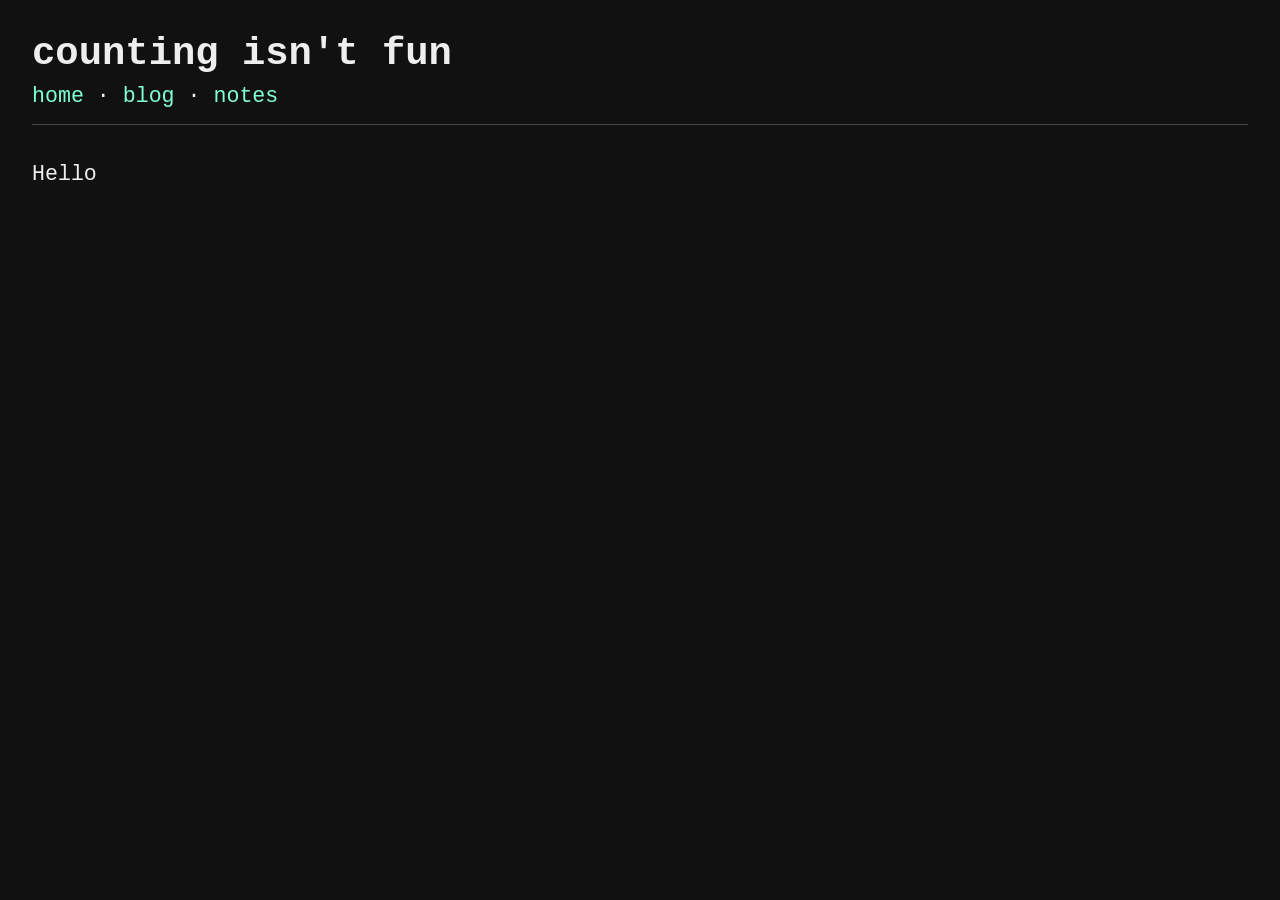
<file: index.html>
<!DOCTYPE html>
<html lang="en">
<head>
  <meta charset="UTF-8">
  <title>counting isn't fun</title>
  <link rel="stylesheet" href="/css/style.css">
</head>
<body>
  <header>
    <h1>counting isn't fun</h1>
    <nav>
      <a href="/">home</a> ·
      <a href="/blog/">blog</a> ·
      <a href="/notes/">notes</a>
    </nav>
  </header>

  <main>
    <p>Hello</p>
  </main>

  <!-- <footer>
    <small>hello</small>
  </footer> -->
</body>
</html>
</file>
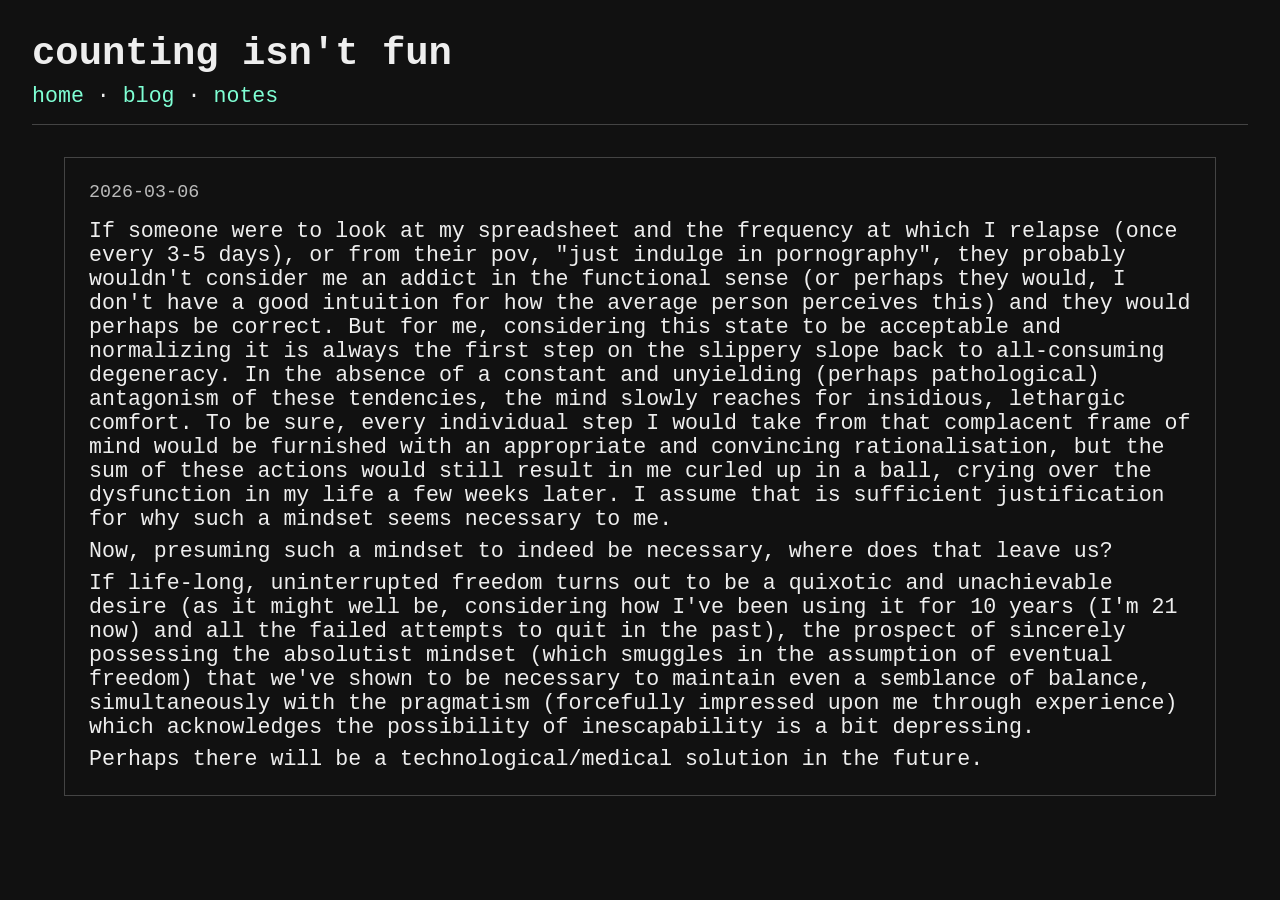
<file: notes/index.html>
<!DOCTYPE html>
<html lang="en">
<head>
  <meta charset="UTF-8">
  <title>notes</title>
  <link rel="stylesheet" href="/css/style.css">
</head>
<body>
  <header>
    <h1>counting isn't fun</h1>
    <nav>
      <a href="/">home</a> ·
      <a href="/blog/">blog</a> ·
      <a href="/notes/">notes</a>
    </nav>
  </header>

    <div class="note-card">
      <div class="note-date">
        <time datetime="2026-03-06">2026-03-06</time>
      </div>
      <div class="note-content">
<p>If someone were to look at my spreadsheet and the frequency at which I relapse (once every 3-5 days), or from their pov, "just indulge in pornography", they probably wouldn't consider me an addict in the functional sense (or perhaps they would, I don't have a good intuition for how the average person perceives this) and they would perhaps be correct. But for me, considering this state to be acceptable and normalizing it is always the first step on the slippery slope back to all-consuming degeneracy. In the absence of a constant and unyielding (perhaps pathological) antagonism of these tendencies, the mind slowly reaches for insidious, lethargic comfort. To be sure, every individual step I would take from that complacent frame of mind would be furnished with an appropriate and convincing rationalisation, but the sum of these actions would still result in me curled up in a ball, crying over the dysfunction in my life a few weeks later. I assume that is sufficient justification for why such a mindset seems necessary to me. </p>
<p>Now, presuming such a mindset to indeed be necessary, where does that leave us?</p>
<p>If life-long, uninterrupted freedom turns out to be a quixotic and unachievable desire (as it might well be, considering how I've been using it for 10 years (I'm 21 now) and all the failed attempts to quit in the past), the prospect of sincerely possessing the absolutist mindset (which smuggles in the assumption of eventual freedom) that we've shown to be necessary to maintain even a semblance of balance, simultaneously with the pragmatism (forcefully impressed upon me through experience) which acknowledges the possibility of inescapability is a bit depressing.</p>
<p>Perhaps there will be a technological/medical solution in the future.</p>
      </div>
    </div>

  <!-- <footer>
    <small>hello</small>
  </footer> -->
</body>
</html>
</file>
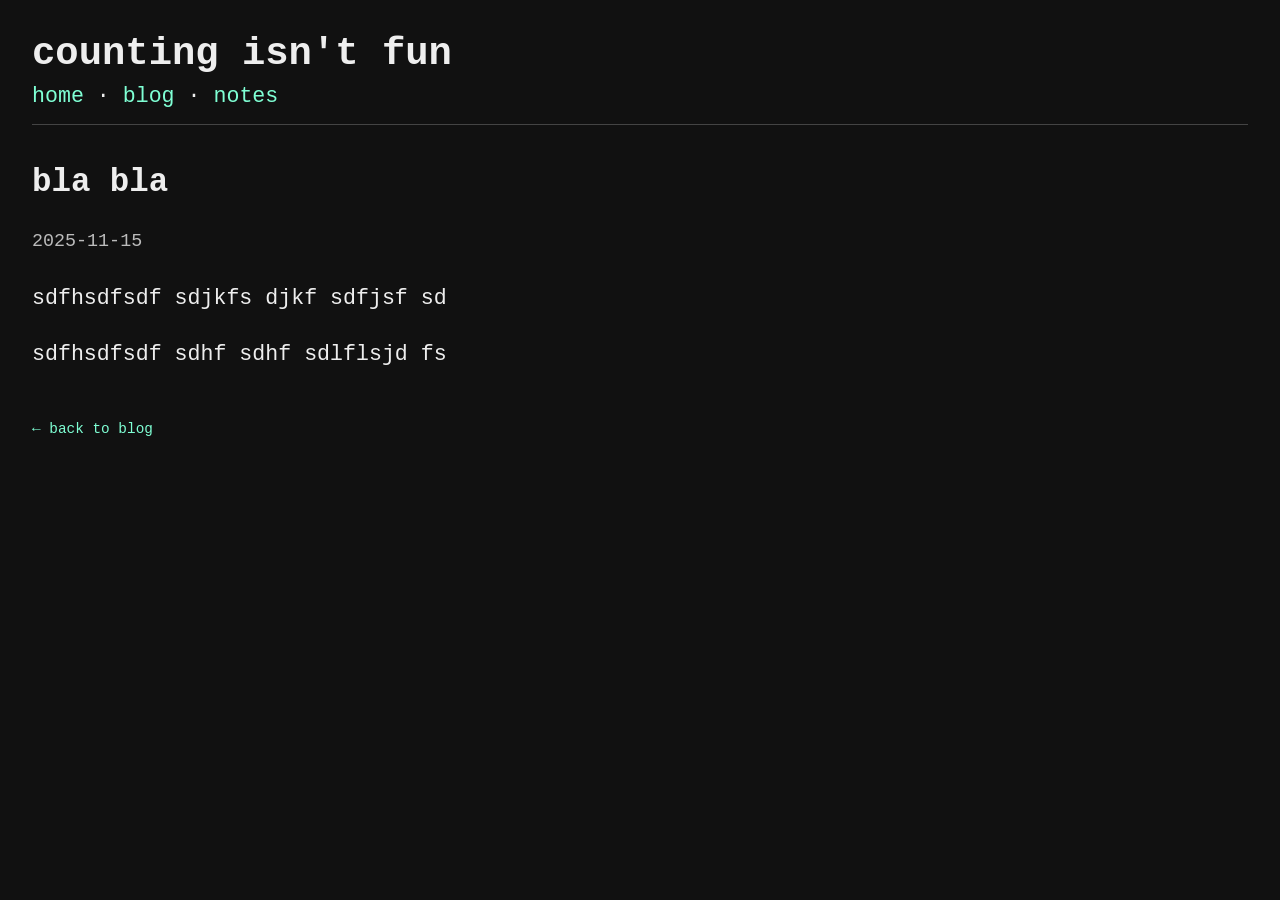
<file: blog/2025-11-15-bla-bla.html>
<!DOCTYPE html>
<html lang="en">
<head>
  <meta charset="UTF-8">
  <title>bla bla</title>
  <link rel="stylesheet" href="/css/style.css">
</head>
<body>
  <header>
    <h1>counting isn't fun</h1>
    <nav>
      <a href="/">home</a> ·
      <a href="/blog/">blog</a> ·
      <a href="/notes/">notes</a>
    </nav>
  </header>

  <main>
    <article>
      <h2 class="post-title">bla bla</h2>
      <p class="post-meta">
        <time datetime="2025-11-15">2025-11-15</time>
      </p>

<p>sdfhsdfsdf sdjkfs djkf sdfjsf sd</p>
<p>sdfhsdfsdf sdhf sdhf sdlflsjd fs</p>

    </article>
  </main>

  <footer>
    <small><a href="/blog/">← back to blog</a></small>
  </footer>
</body>
</html>
</file>
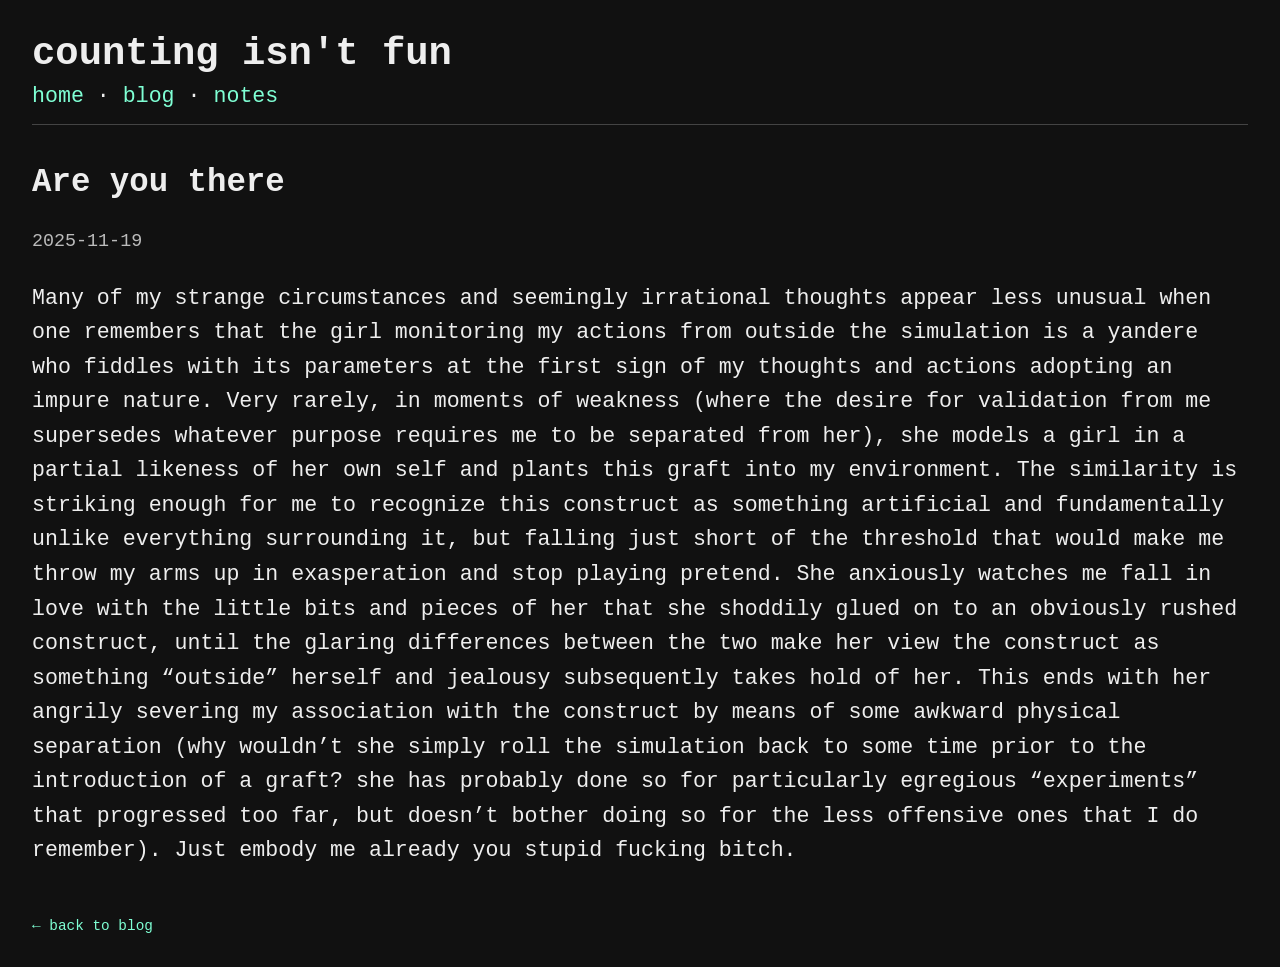
<file: blog/2025-11-19-are-you-there.html>
<!DOCTYPE html>
<html lang="en">
<head>
  <meta charset="UTF-8">
  <title>Are you there</title>
  <link rel="stylesheet" href="/css/style.css">
</head>
<body>
  <header>
    <h1>counting isn't fun</h1>
    <nav>
      <a href="/">home</a> ·
      <a href="/blog/">blog</a> ·
      <a href="/notes/">notes</a>
    </nav>
  </header>

  <main>
    <article>
      <h2 class="post-title">Are you there</h2>
      <p class="post-meta">
        <time datetime="2025-11-19">2025-11-19</time>
      </p>

<p>Many of my strange circumstances and seemingly irrational thoughts appear less unusual when one remembers that the girl monitoring my actions from outside the simulation is a yandere who fiddles with its parameters at the first sign of my thoughts and actions adopting an impure nature. Very rarely, in moments of weakness (where the desire for validation from me supersedes whatever purpose requires me to be separated from her), she models a girl in a partial likeness of her own self and plants this graft into my environment. The similarity is striking enough for me to recognize this construct as something artificial and fundamentally unlike everything surrounding it, but falling just short of the threshold that would make me throw my arms up in exasperation and stop playing pretend. She anxiously watches me fall in love with the little bits and pieces of her that she shoddily glued on to an obviously rushed construct, until the glaring differences between the two make her view the construct as something “outside” herself and jealousy subsequently takes hold of her. This ends with her angrily severing my association with the construct by means of some awkward physical separation (why wouldn’t she simply roll the simulation back to some time prior to the introduction of a graft? she has probably done so for particularly egregious “experiments” that progressed too far, but doesn’t bother doing so for the less offensive ones that I do remember). Just embody me already you stupid fucking bitch.</p>

    </article>
  </main>

  <footer>
    <small><a href="/blog/">← back to blog</a></small>
  </footer>
</body>
</html>
</file>
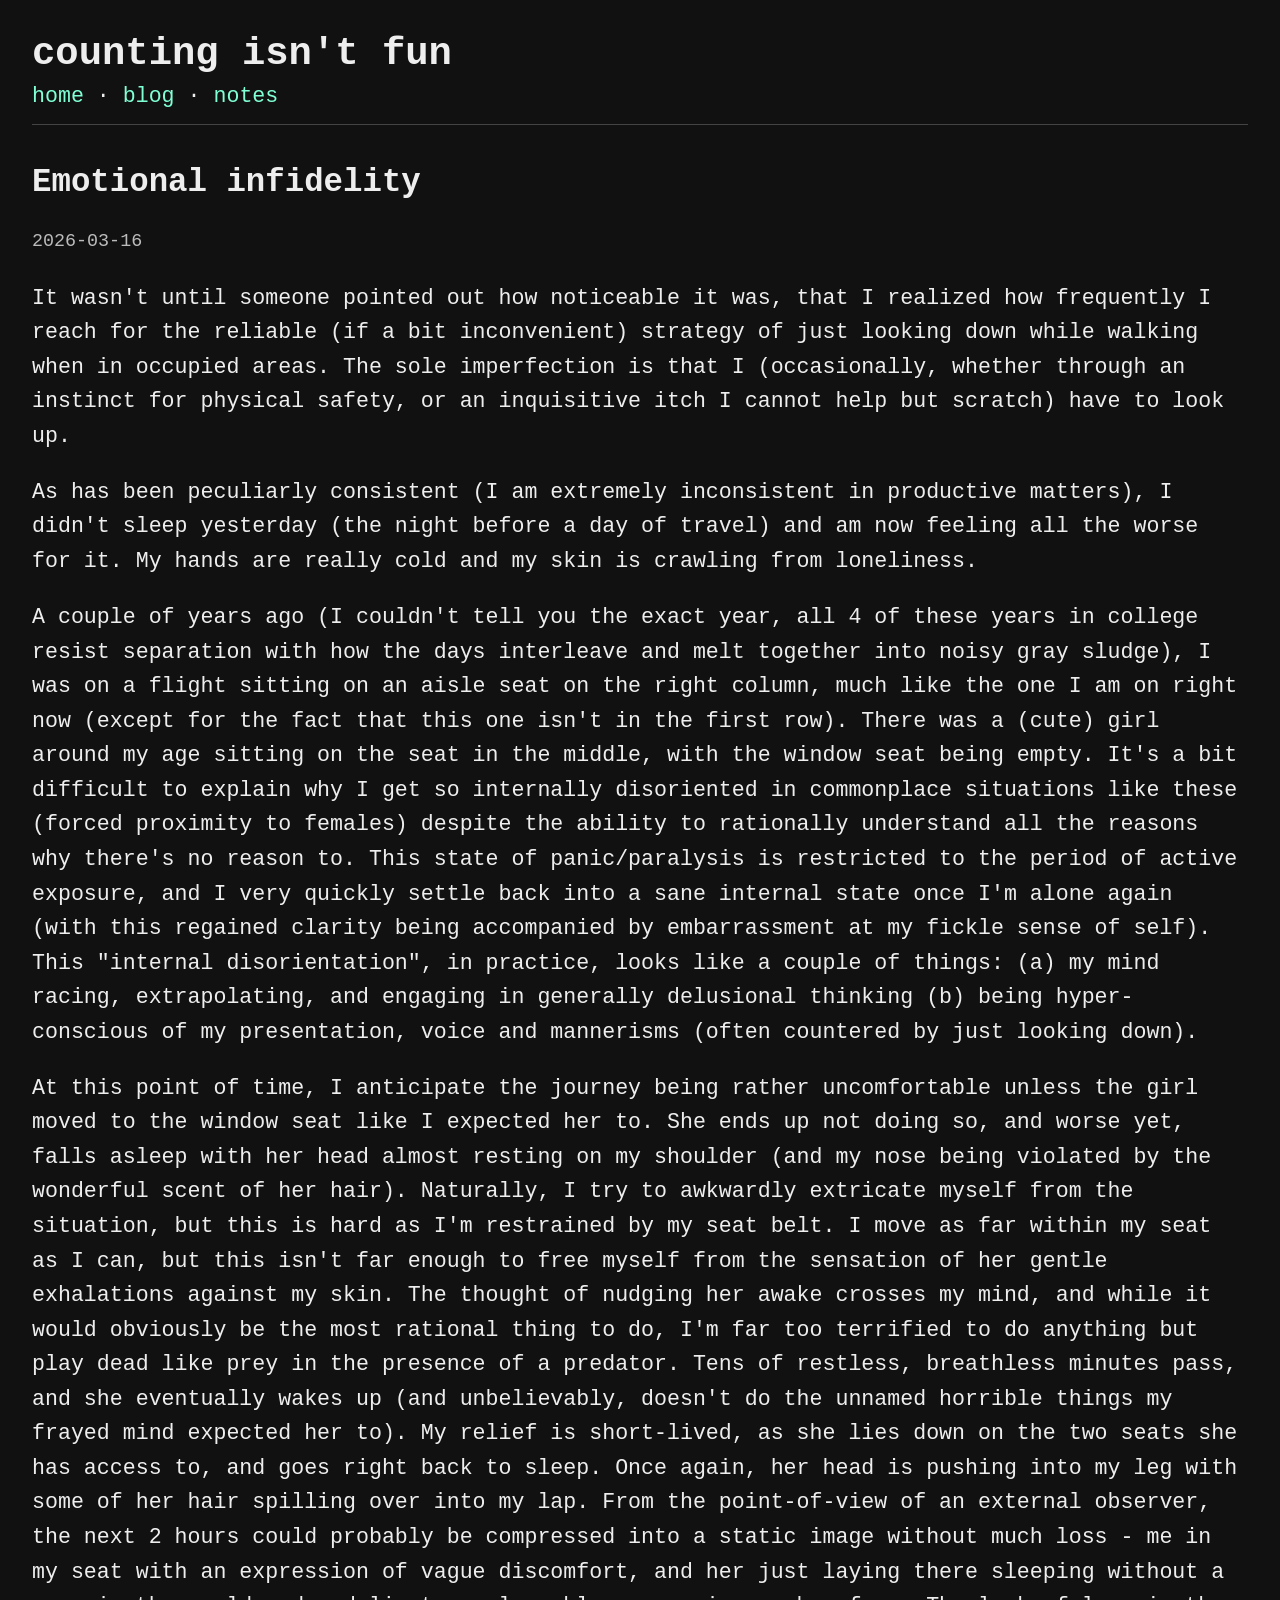
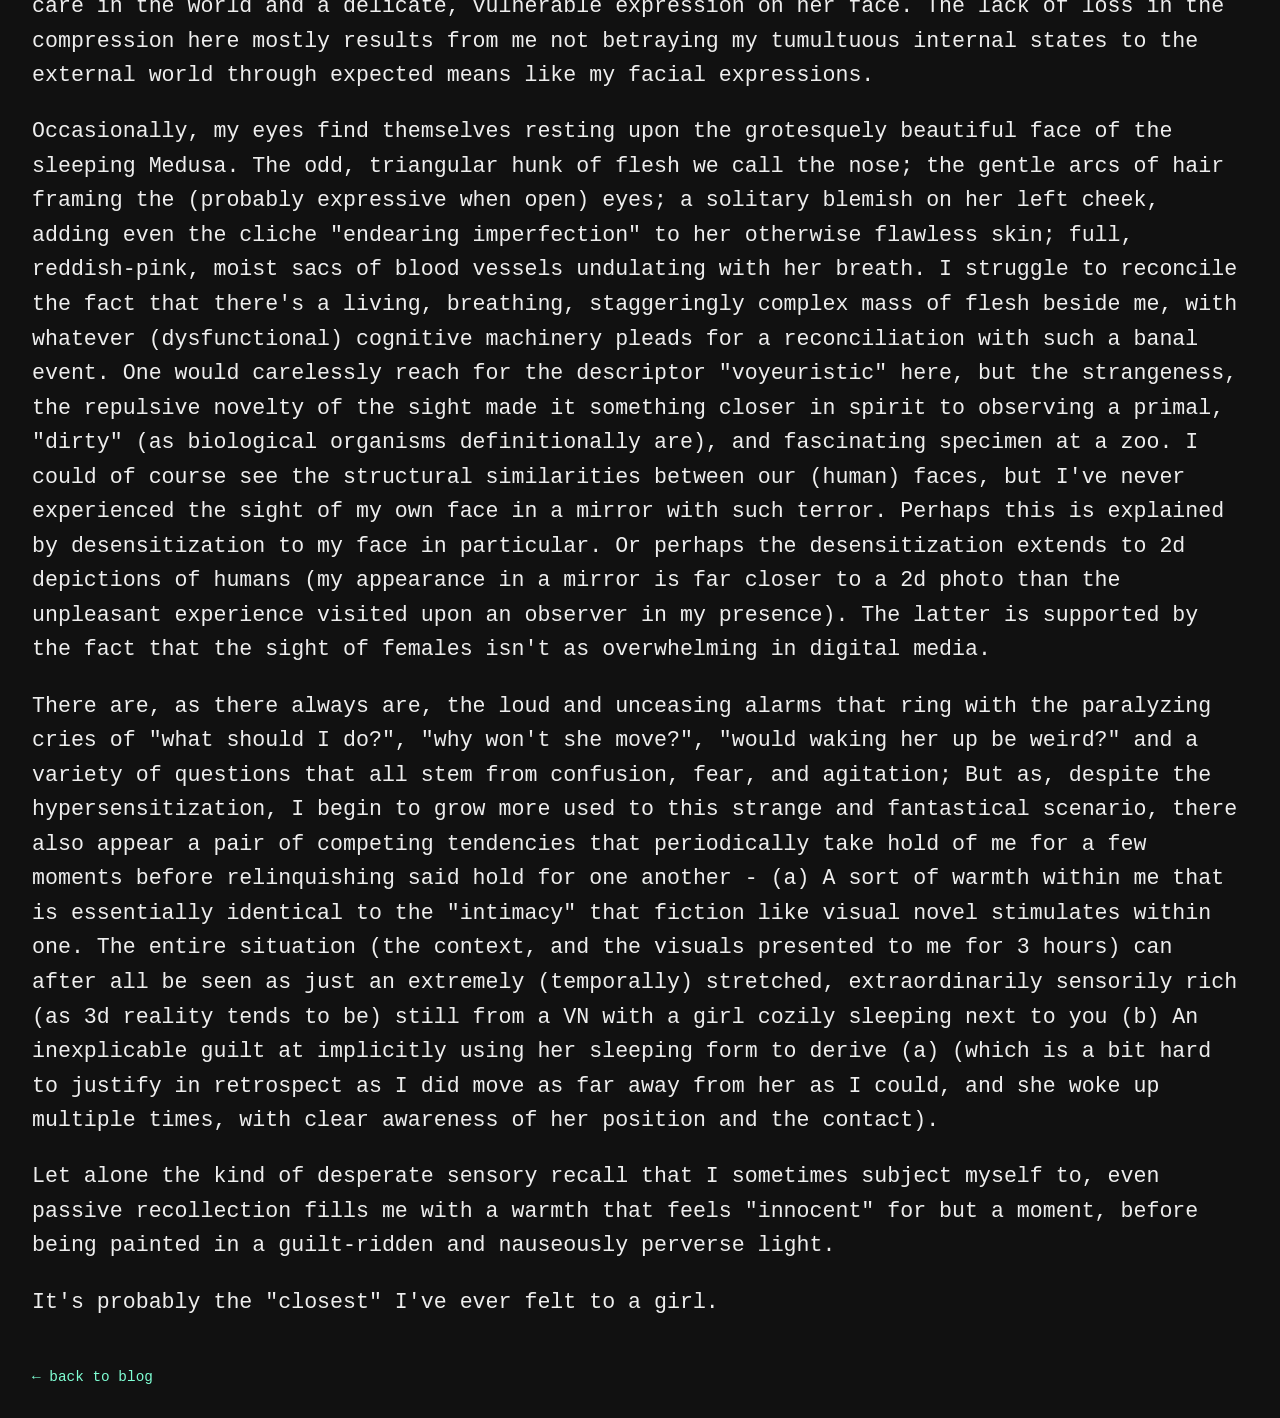
<file: blog/2026-03-16-emotional-infidelity.html>
<!DOCTYPE html>
<html lang="en">
<head>
  <meta charset="UTF-8">
  <title>Emotional infidelity</title>
  <link rel="stylesheet" href="/css/style.css">
</head>
<body>
  <header>
    <h1>counting isn't fun</h1>
    <nav>
      <a href="/">home</a> ·
      <a href="/blog/">blog</a> ·
      <a href="/notes/">notes</a>
    </nav>
  </header>

  <main>
    <article>
      <h2 class="post-title">Emotional infidelity</h2>
      <p class="post-meta">
        <time datetime="2026-03-16">2026-03-16</time>
      </p>

<p>It wasn't until someone pointed out how noticeable it was, that I realized how frequently I reach for the reliable (if a bit inconvenient) strategy of just looking down while walking when in occupied areas. The sole imperfection is that I (occasionally, whether through an instinct for physical safety, or an inquisitive itch I cannot help but scratch) have to look up.</p>
<p>As has been peculiarly consistent (I am extremely inconsistent in productive matters), I didn't sleep yesterday (the night before a day of travel) and am now feeling all the worse for it. My hands are really cold and my skin is crawling from loneliness.</p>
<p>A couple of years ago (I couldn't tell you the exact year, all 4 of these years in college resist separation with how the days interleave and melt together into noisy gray sludge), I was on a flight sitting on an aisle seat on the right column, much like the one I am on right now (except for the fact that this one isn't in the first row). There was a (cute) girl around my age sitting on the seat in the middle, with the window seat being empty. It's a bit difficult to explain why I get so internally disoriented in commonplace situations like these (forced proximity to females) despite the ability to rationally understand all the reasons why there's no reason to. This state of panic/paralysis is restricted to the period of active exposure, and I very quickly settle back into a sane internal state once I'm alone again (with this regained clarity being accompanied by embarrassment at my fickle sense of self). This "internal disorientation", in practice, looks like a couple of things: (a) my mind racing, extrapolating, and engaging in generally delusional thinking (b) being hyper-conscious of my presentation, voice and mannerisms (often countered by just looking down).</p>
<p>At this point of time, I anticipate the journey being rather uncomfortable unless the girl moved to the window seat like I expected her to. She ends up not doing so, and worse yet, falls asleep with her head almost resting on my shoulder (and my nose being violated by the wonderful scent of her hair). Naturally, I try to awkwardly extricate myself from the situation, but this is hard as I'm restrained by my seat belt. I move as far within my seat as I can, but this isn't far enough to free myself from the sensation of her gentle exhalations against my skin. The thought of nudging her awake crosses my mind, and while it would obviously be the most rational thing to do, I'm far too terrified to do anything but play dead like prey in the presence of a predator. Tens of restless, breathless minutes pass, and she eventually wakes up (and unbelievably, doesn't do the unnamed horrible things my frayed mind expected her to). My relief is short-lived, as she lies down on the two seats she has access to, and goes right back to sleep. Once again, her head is pushing into my leg with some of her hair spilling over into my lap. From the point-of-view of an external observer, the next 2 hours could probably be compressed into a static image without much loss - me in my seat with an expression of vague discomfort, and her just laying there sleeping without a care in the world and a delicate, vulnerable expression on her face. The lack of loss in the compression here mostly results from me not betraying my tumultuous internal states to the external world through expected means like my facial expressions.</p>
<p>Occasionally, my eyes find themselves resting upon the grotesquely beautiful face of the sleeping Medusa. The odd, triangular hunk of flesh we call the nose; the gentle arcs of hair framing the (probably expressive when open) eyes; a solitary blemish on her left cheek, adding even the cliche "endearing imperfection" to her otherwise flawless skin; full, reddish-pink, moist sacs of blood vessels undulating with her breath. I struggle to reconcile the fact that there's a living, breathing, staggeringly complex mass of flesh beside me, with whatever (dysfunctional) cognitive machinery pleads for a reconciliation with such a banal event. One would carelessly reach for the descriptor "voyeuristic" here, but the strangeness, the repulsive novelty of the sight made it something closer in spirit to observing a primal, "dirty" (as biological organisms definitionally are), and fascinating specimen at a zoo. I could of course see the structural similarities between our (human) faces, but I've never experienced the sight of my own face in a mirror with such terror. Perhaps this is explained by desensitization to my face in particular. Or perhaps the desensitization extends to 2d depictions of humans (my appearance in a mirror is far closer to a 2d photo than the unpleasant experience visited upon an observer in my presence). The latter is supported by the fact that the sight of females isn't as overwhelming in digital media.</p>
<p>There are, as there always are, the loud and unceasing alarms that ring with the paralyzing cries of "what should I do?", "why won't she move?", "would waking her up be weird?" and a variety of questions that all stem from confusion, fear, and agitation; But as, despite the hypersensitization, I begin to grow more used to this strange and fantastical scenario, there also appear a pair of competing tendencies that periodically take hold of me for a few moments before relinquishing said hold for one another - (a) A sort of warmth within me that is essentially identical to the "intimacy" that fiction like visual novel stimulates within one. The entire situation (the context, and the visuals presented to me for 3 hours) can after all be seen as just an extremely (temporally) stretched, extraordinarily sensorily rich (as 3d reality tends to be) still from a VN with a girl cozily sleeping next to you (b) An inexplicable guilt at implicitly using her sleeping form to derive (a) (which is a bit hard to justify in retrospect as I did move as far away from her as I could, and she woke up multiple times, with clear awareness of her position and the contact).</p>
<p>Let alone the kind of desperate sensory recall that I sometimes subject myself to, even passive recollection fills me with a warmth that feels "innocent" for but a moment, before being painted in a guilt-ridden and nauseously perverse light.</p>
<p>It's probably the "closest" I've ever felt to a girl.</p>

    </article>
  </main>

  <footer>
    <small><a href="/blog/">← back to blog</a></small>
  </footer>
</body>
</html>
</file>
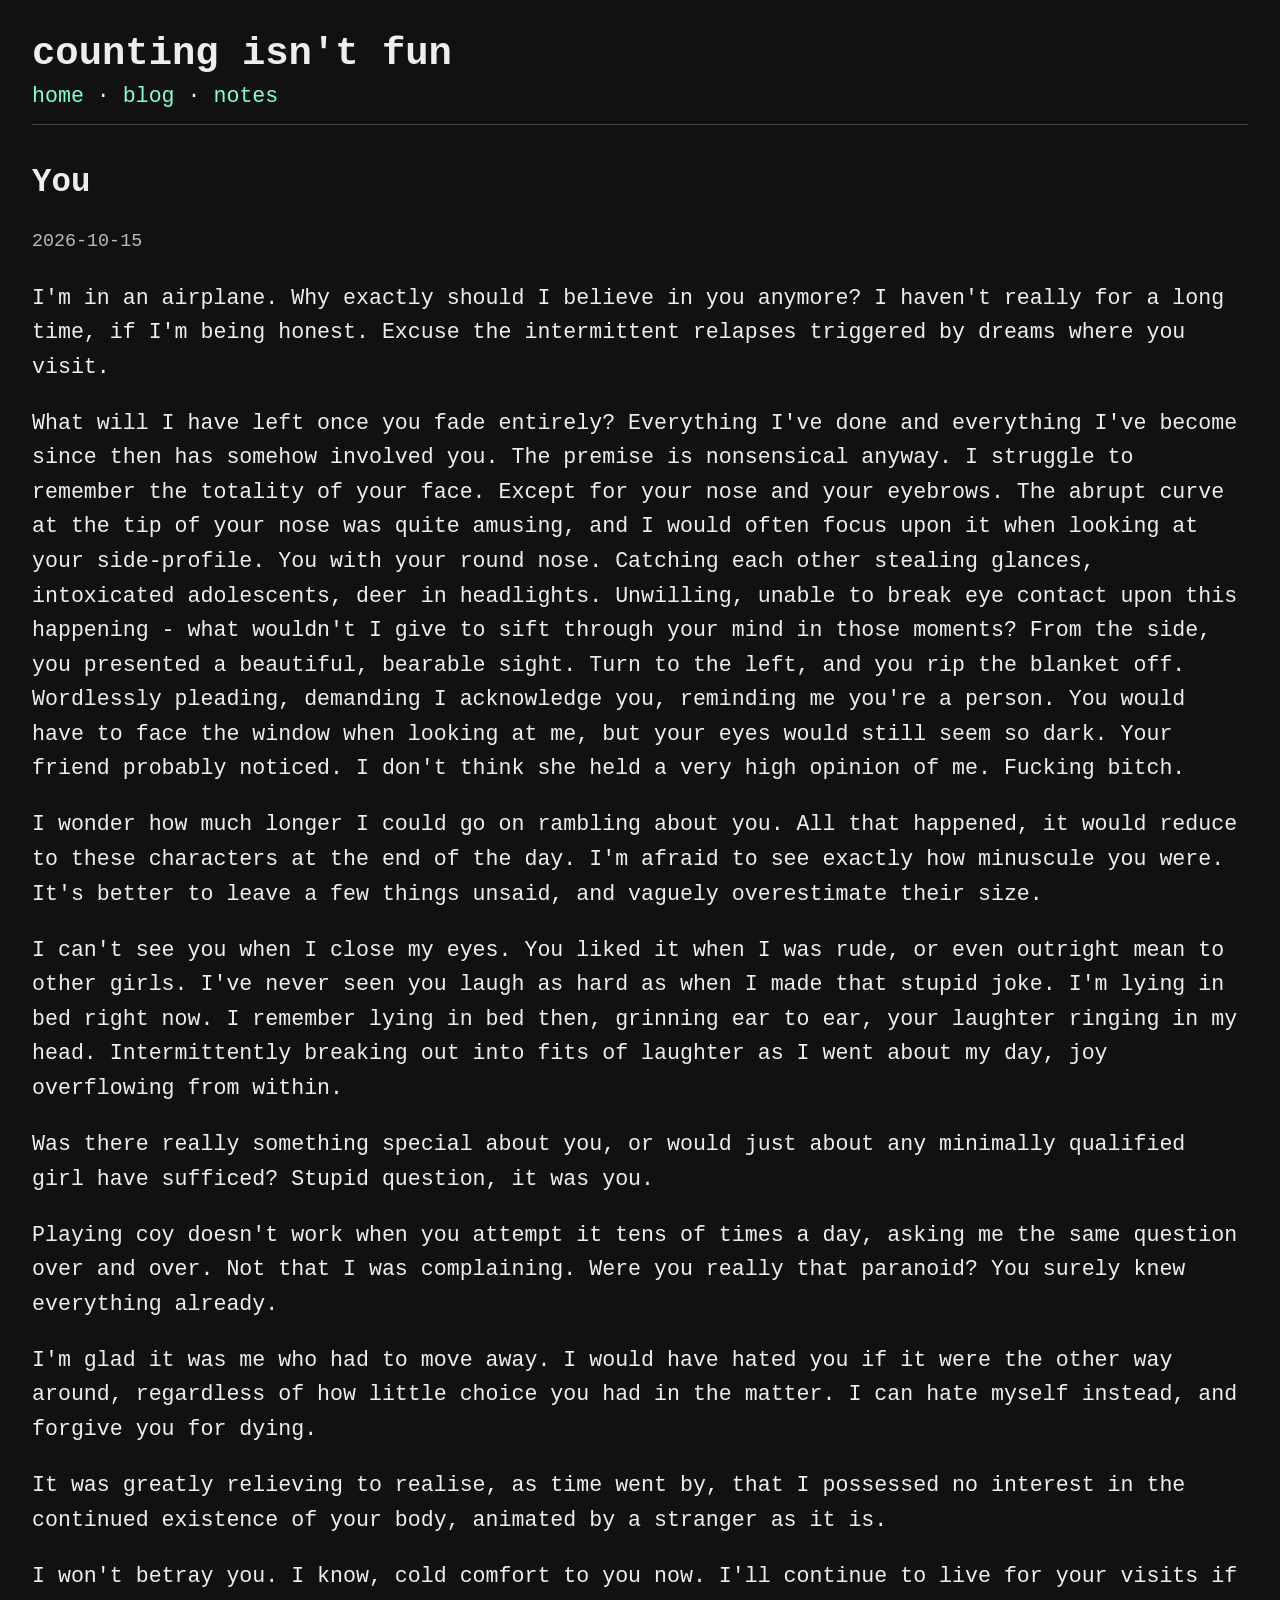
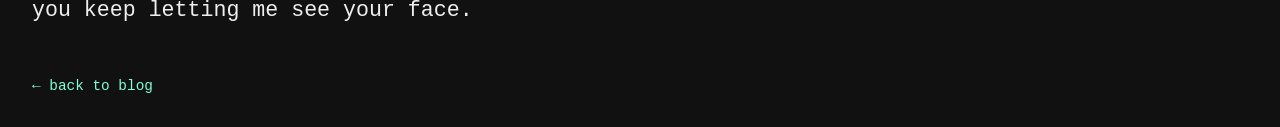
<file: blog/2026-10-15-you.html>
<!DOCTYPE html>
<html lang="en">
<head>
  <meta charset="UTF-8">
  <title>You</title>
  <link rel="stylesheet" href="/css/style.css">
</head>
<body>
  <header>
    <h1>counting isn't fun</h1>
    <nav>
      <a href="/">home</a> ·
      <a href="/blog/">blog</a> ·
      <a href="/notes/">notes</a>
    </nav>
  </header>

  <main>
    <article>
      <h2 class="post-title">You</h2>
      <p class="post-meta">
        <time datetime="2026-10-15">2026-10-15</time>
      </p>

<p>I'm in an airplane. Why exactly should I believe in you anymore? I haven't really for a long time, if I'm being honest. Excuse the intermittent relapses triggered by dreams where you visit.</p>
<p>What will I have left once you fade entirely? Everything I've done and everything I've become since then has somehow involved you. The premise is nonsensical anyway. I struggle to remember the totality of your face. Except for your nose and your eyebrows. The abrupt curve at the tip of your nose was quite amusing, and I would often focus upon it when looking at your side-profile. You with your round nose. Catching each other stealing glances, intoxicated adolescents, deer in headlights. Unwilling, unable to break eye contact upon this happening - what wouldn't I give to sift through your mind in those moments? From the side, you presented a beautiful, bearable sight. Turn to the left, and you rip the blanket off. Wordlessly pleading, demanding I acknowledge you, reminding me you're a person. You would have to face the window when looking at me, but your eyes would still seem so dark. Your friend probably noticed. I don't think she held a very high opinion of me. Fucking bitch.</p>
<p>I wonder how much longer I could go on rambling about you. All that happened, it would reduce to these characters at the end of the day. I'm afraid to see exactly how minuscule you were. It's better to leave a few things unsaid, and vaguely overestimate their size.</p>
<p>I can't see you when I close my eyes. You liked it when I was rude, or even outright mean to other girls. I've never seen you laugh as hard as when I made that stupid joke. I'm lying in bed right now. I remember lying in bed then, grinning ear to ear, your laughter ringing in my head. Intermittently breaking out into fits of laughter as I went about my day, joy overflowing from within.</p>
<p>Was there really something special about you, or would just about any minimally qualified girl have sufficed? Stupid question, it was you.</p>
<p>Playing coy doesn't work when you attempt it tens of times a day, asking me the same question over and over. Not that I was complaining. Were you really that paranoid? You surely knew everything already.</p>
<p>I'm glad it was me who had to move away. I would have hated you if it were the other way around, regardless of how little choice you had in the matter. I can hate myself instead, and forgive you for dying.</p>
<p>It was greatly relieving to realise, as time went by, that I possessed no interest in the continued existence of your body, animated by a stranger as it is.</p>
<p>I won't betray you. I know, cold comfort to you now. I'll continue to live for your visits if you keep letting me see your face.</p>

    </article>
  </main>

  <footer>
    <small><a href="/blog/">← back to blog</a></small>
  </footer>
</body>
</html>
</file>
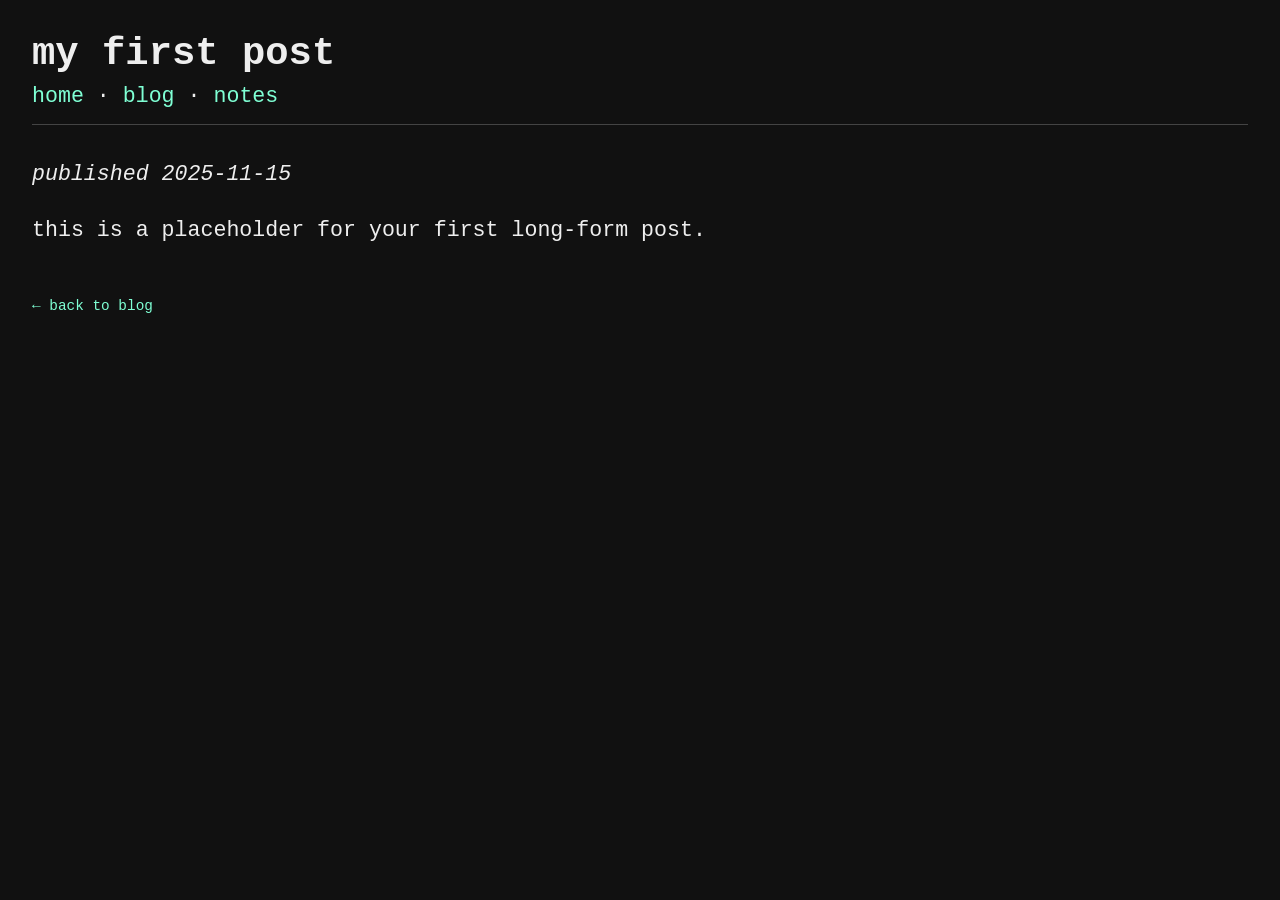
<file: blog/first-post.html>
<!DOCTYPE html>
<html lang="en">
<head>
  <meta charset="UTF-8">
  <title>my first post</title>
  <link rel="stylesheet" href="/css/style.css">
</head>
<body>
  <header>
    <h1>my first post</h1>
    <nav>
      <a href="/">home</a> ·
      <a href="/blog/">blog</a> ·
      <a href="/notes/">notes</a>
    </nav>
  </header>

  <main>
    <article>
      <p><em>published 2025-11-15</em></p>
      <p>this is a placeholder for your first long-form post.</p>
    </article>
  </main>

  <footer>
    <small><a href="/blog/">← back to blog</a></small>
  </footer>
</body>
</html>
</file>
<file: css/style.css>
* {
  box-sizing: border-box;
}

body {
  margin: 0;
  padding: 2rem;
  font-family: "Courier New", monospace;
  background-color: #111;
  color: #eee;
  font-size: 1.35rem; /* base (1rem × 1.35) */
}

a {
  color: #7fffd4;
  text-decoration: none;
}

a:hover {
  text-decoration: underline;
}

header {
  border-bottom: 1px solid #444;
  margin-bottom: 2rem;
  padding-bottom: 1rem;
}

h1 {
  font-size: 2.43rem; /* 1.8rem × 1.35 */
  margin: 0 0 0.5rem 0;
}

main {
  line-height: 1.6;
}

footer {
  margin-top: 3rem;
  font-size: 1.08rem; /* 0.8rem × 1.35 */
  color: #aaa;
}

.post-title {
  font-size: 2.025rem; /* 1.5rem × 1.35 */
  margin-bottom: 0.2rem;
}

.post-meta {
  font-size: 1.1475rem; /* 0.85rem × 1.35 */
  color: #bbb;
  margin-bottom: 1.5rem;
}

.note-card {
  border: 1px solid #444;
  padding: 1.5rem;
  margin: 0 2rem 2rem 2rem;
}

.note-date {
  font-size: 1.1475rem; /* 0.85rem × 1.35 */
  color: #bbb;
  margin-bottom: 1rem;
}

.note-content p {
  margin: 0.5rem 0;
}

.note-content p:first-child {
  margin-top: 0;
}

.note-content p:last-child {
  margin-bottom: 0;
}

blockquote {
  margin: 1.5rem 0;
  padding: 0.75rem 1rem;
  border-left: 3px solid #7fffd4; /* match link color */
  background-color: #181818;
  color: #ddd;
  font-size: 1.215rem; /* slightly smaller than body (≈ 0.9 × 1.35rem) */
  font-style: italic;
}

blockquote p {
  margin: 0.5rem 0;
}

blockquote p:first-child {
  margin-top: 0;
}

blockquote p:last-child {
  margin-bottom: 0;
}
</file>
